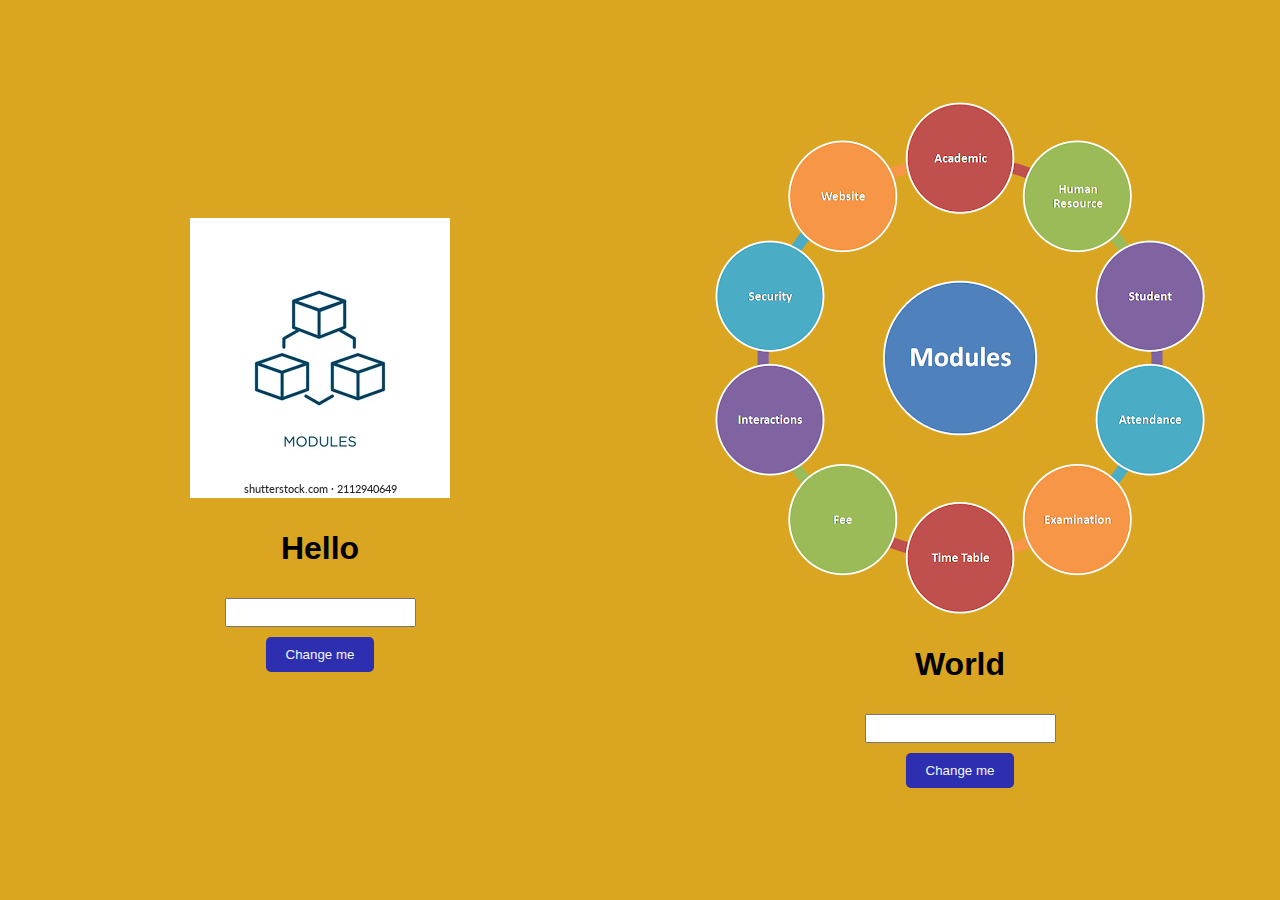
<file: excercise3/index.html>
<!DOCTYPE html>
<html lang="en">
  <head>
    <meta charset="UTF-8" />
    <meta name="viewport" content="width=device-width, initial-scale=1.0" />
    <title>Module 1 Exercise 3</title>
    <link rel="stylesheet" href="style.css" />
  </head>

  <body>
    <div class="container">
      <div class="column" id="column1">
        <img src="modules.jpg" alt="Module image 1" />
        <h1 id="heading1">Hello</h1>
        <input type="text" id="input1" />
        <button onclick="changeColumn1()">Change me</button>
      </div>
      <div class="column" id="column2">
        <img src="unnamed.jpg" alt="Module image 2" />
        <h1 id="heading2">World</h1>
        <input type="text" id="input2" />
        <button onclick="changeColumn2()">Change me</button>
      </div>
    </div>
    <script src="script.js"></script>
  </body>
</html>
</file>
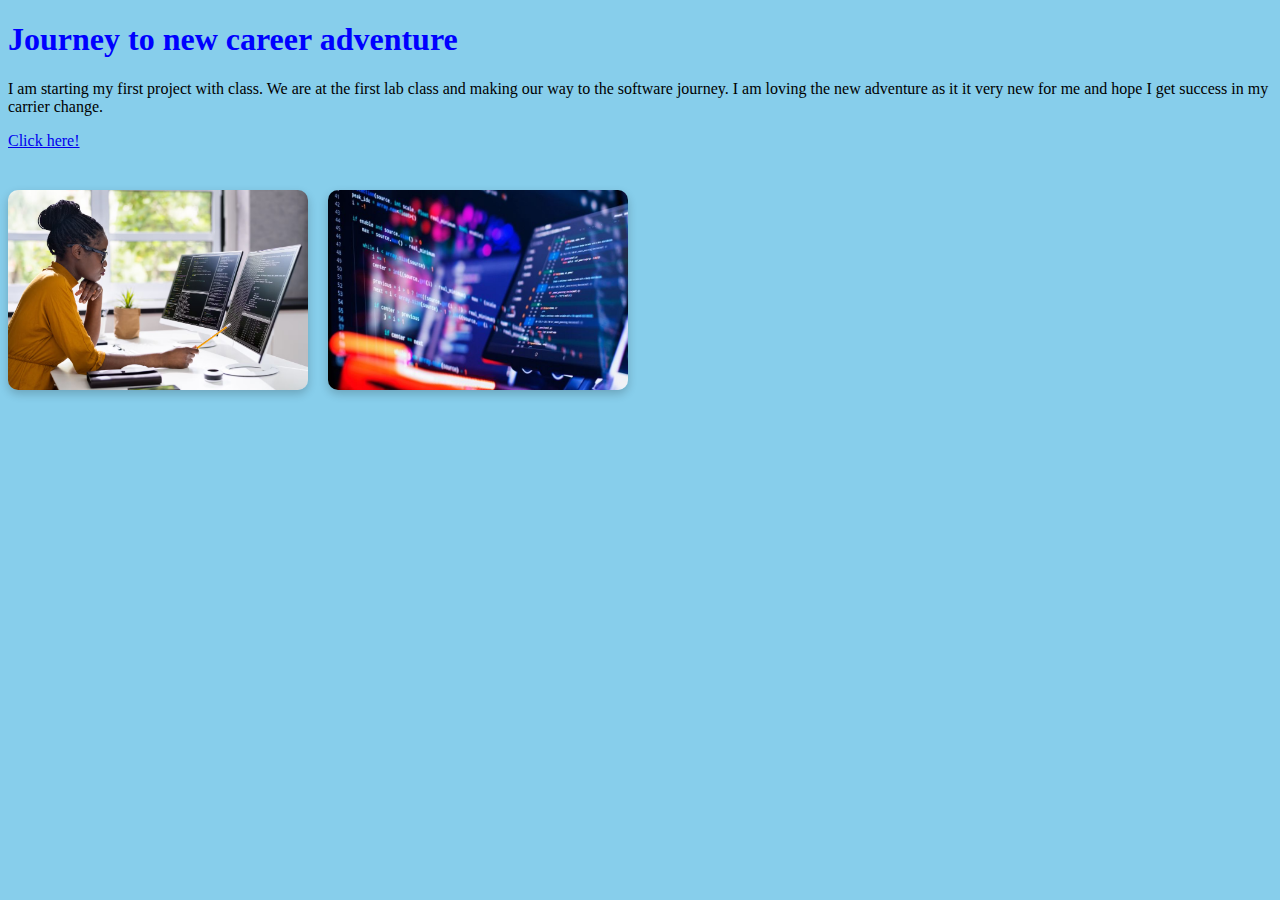
<file: excercise2.html>
<!DOCTYPE html>
<html lang="en">
<head>
    <meta charset="UTF-8">
    <meta name="viewport">
    <title> may first project</title>
    <style>
        body { background-color: skyblue; color: white; }
        h1 { color: blue; }
        p { color: black; }
.title { font-family: sans-serif; }
        .image-row {
            display: flex;
            justify-content: centre;
            gap: 20px; /* Space between images*/
            margin-top: 40px;
        }

        .image-row img {
            width: 300px;
            height: auto;
            border-radius: 10px;
            box-shadow: 0 4px 10px
     rgba(0,0,0,0.2);
        }
    </style>
</head>
<body>
    <h1> Journey to new career adventure</h1>
    <p> I am starting my first project with class. We are at the first lab class and making our way to the 
        software journey. I am loving the new adventure as it it very new for me and hope I get success in my carrier change. 
    </p>
    <a href="https://www.institutedata.com/nz/courses/software-engineering-programme/">Click here!</a>

    <div class="image-row">
        <img
     src="iStock-1338373380.jpg.avif" alt="girls see the screen">
        <img 
     src="what-is-software-engineering.jpg" alt="Learning image">
    </div>     
</body>
</html>
</file>
<file: excercise3/style.css>
body {
    font-family: sans-serif;
    margin: 0;
}

.container {
    display: flex;
    min-height: 100vh;
    align-items: stretch;
}

.column { 
    background: goldenrod;
    display: flex;
    flex-direction: column;
    justify-content: center;
    align-items: center;
    flex: 1;
}

button {
    padding: 10px 20px;
    margin: 10px;
    background-color: rgb(46, 46, 177);
    color: aliceblue;
    border: none;
    border-radius: 5px;
    cursor: pointer;
}

input {
    margin-top: 10px;
    padding: 5px;
}

img {
    max-width: 500px;
    height: auto;
    margin-bottom: 10px;
}
</file>
